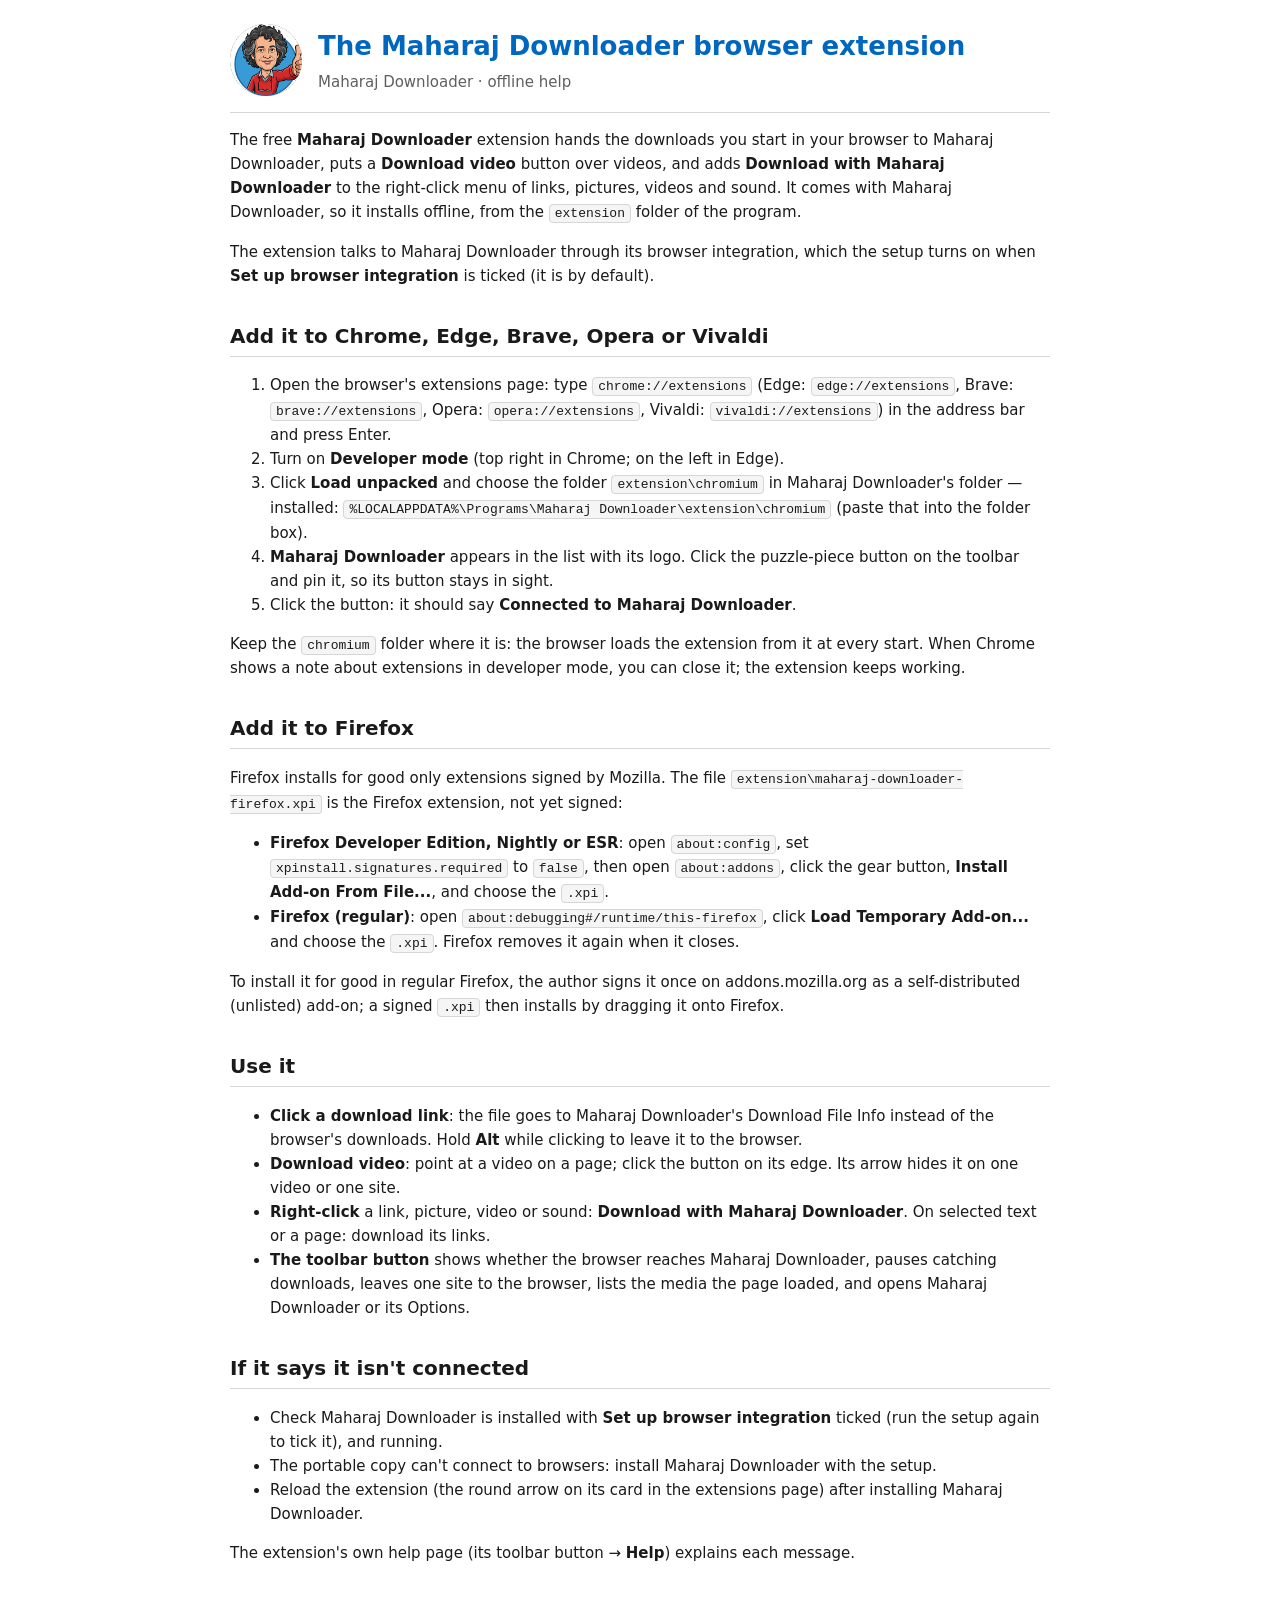
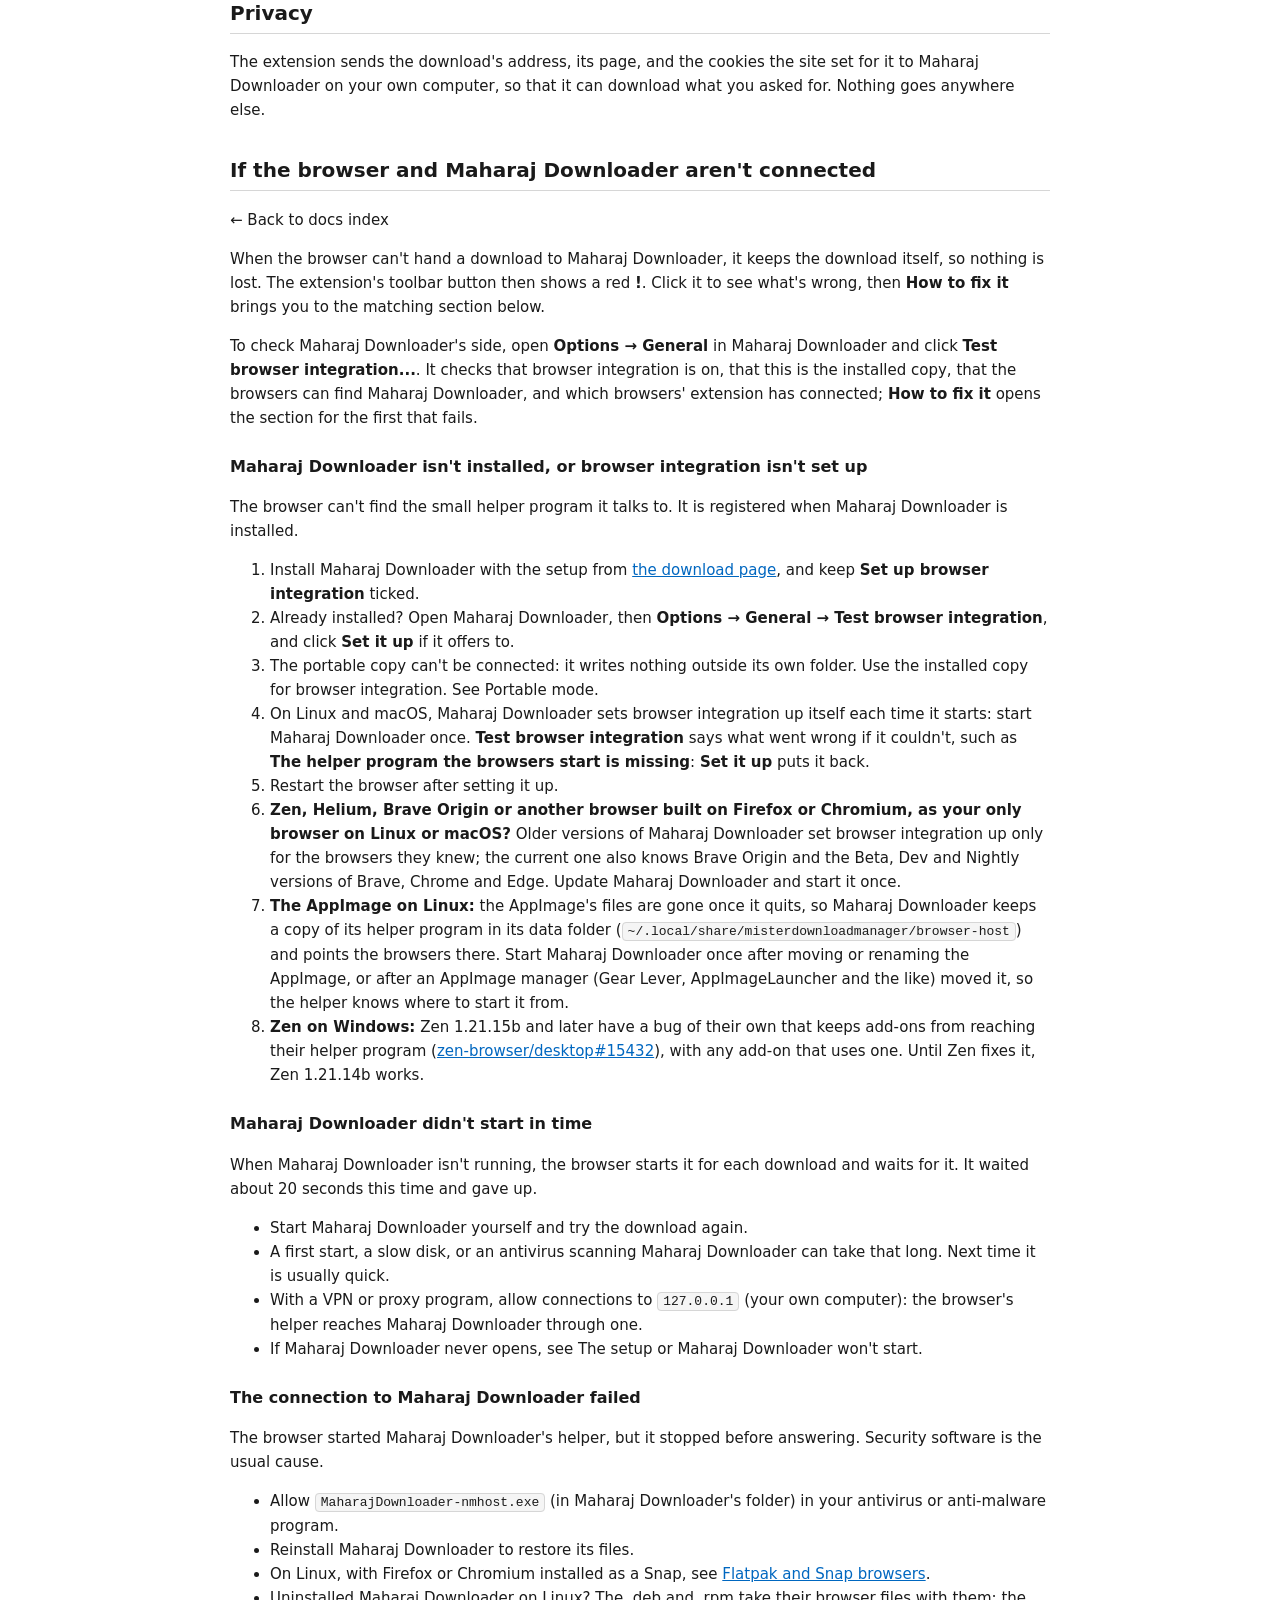
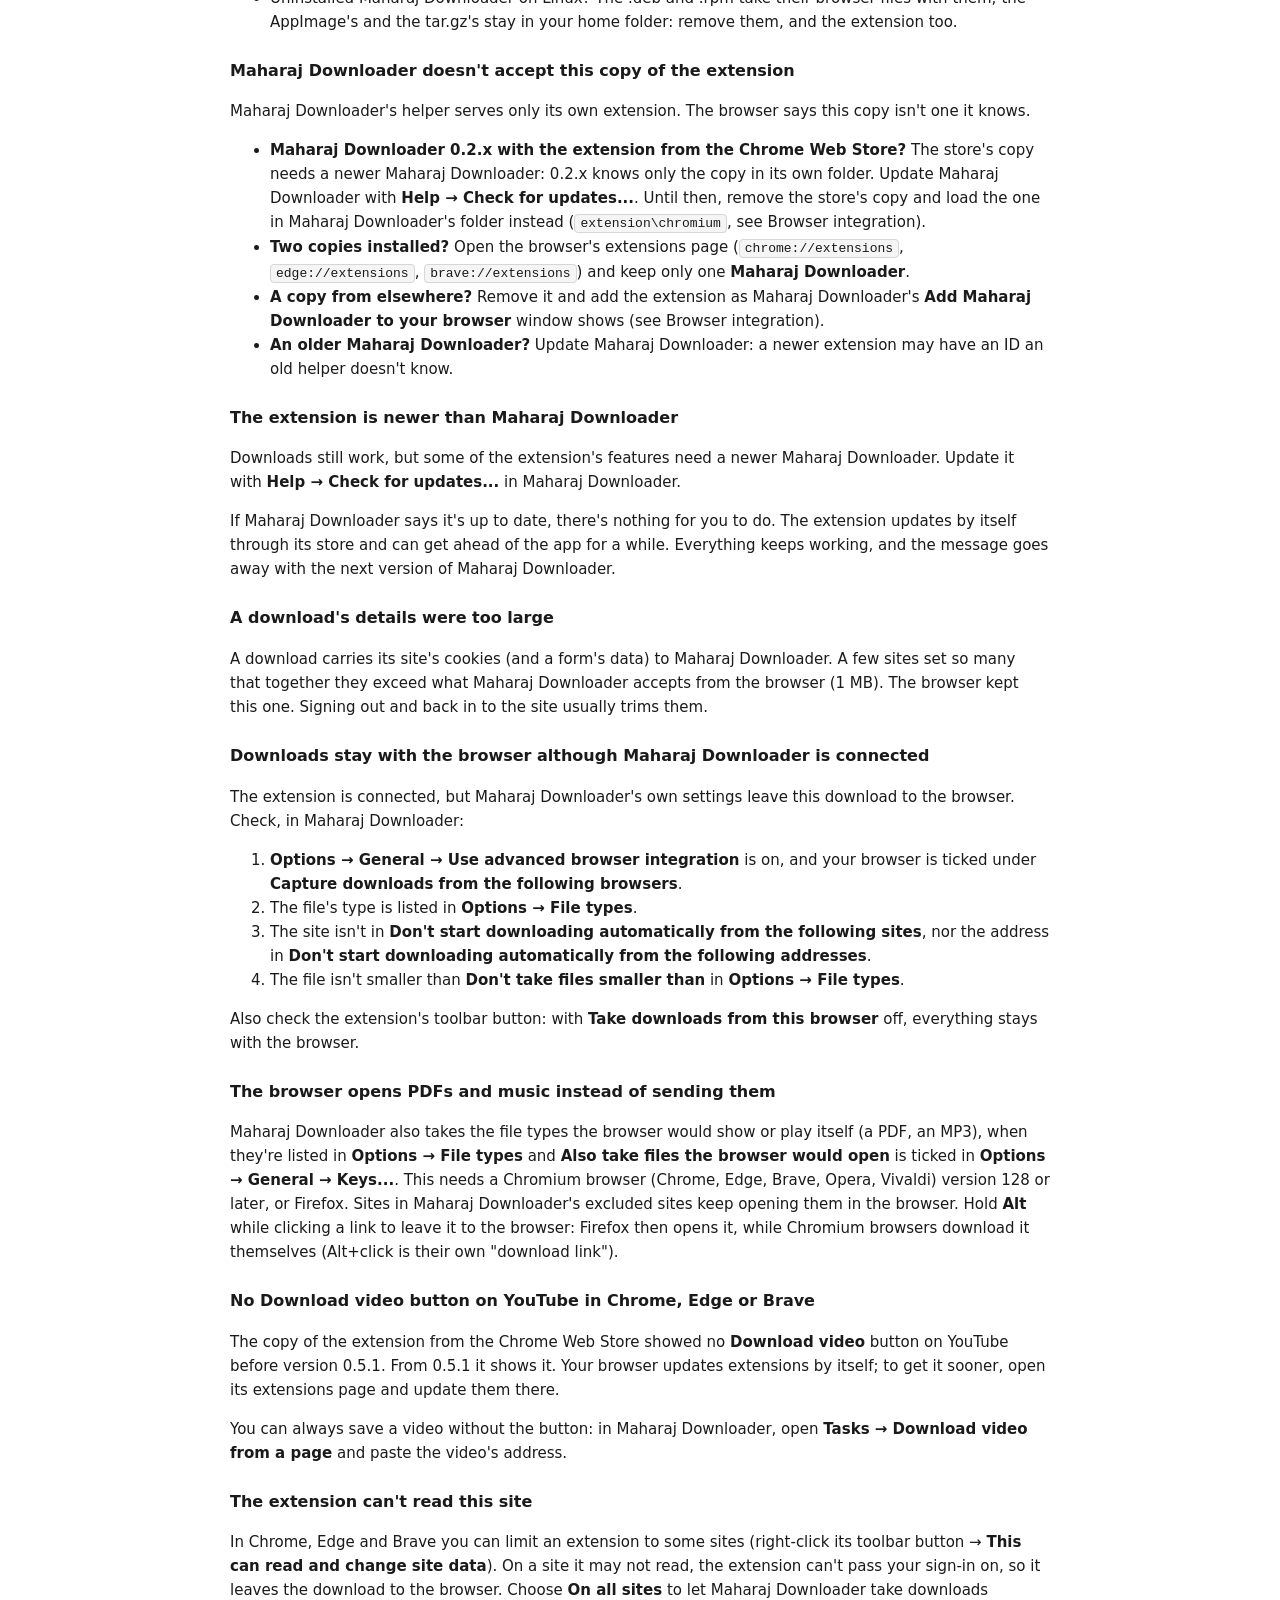
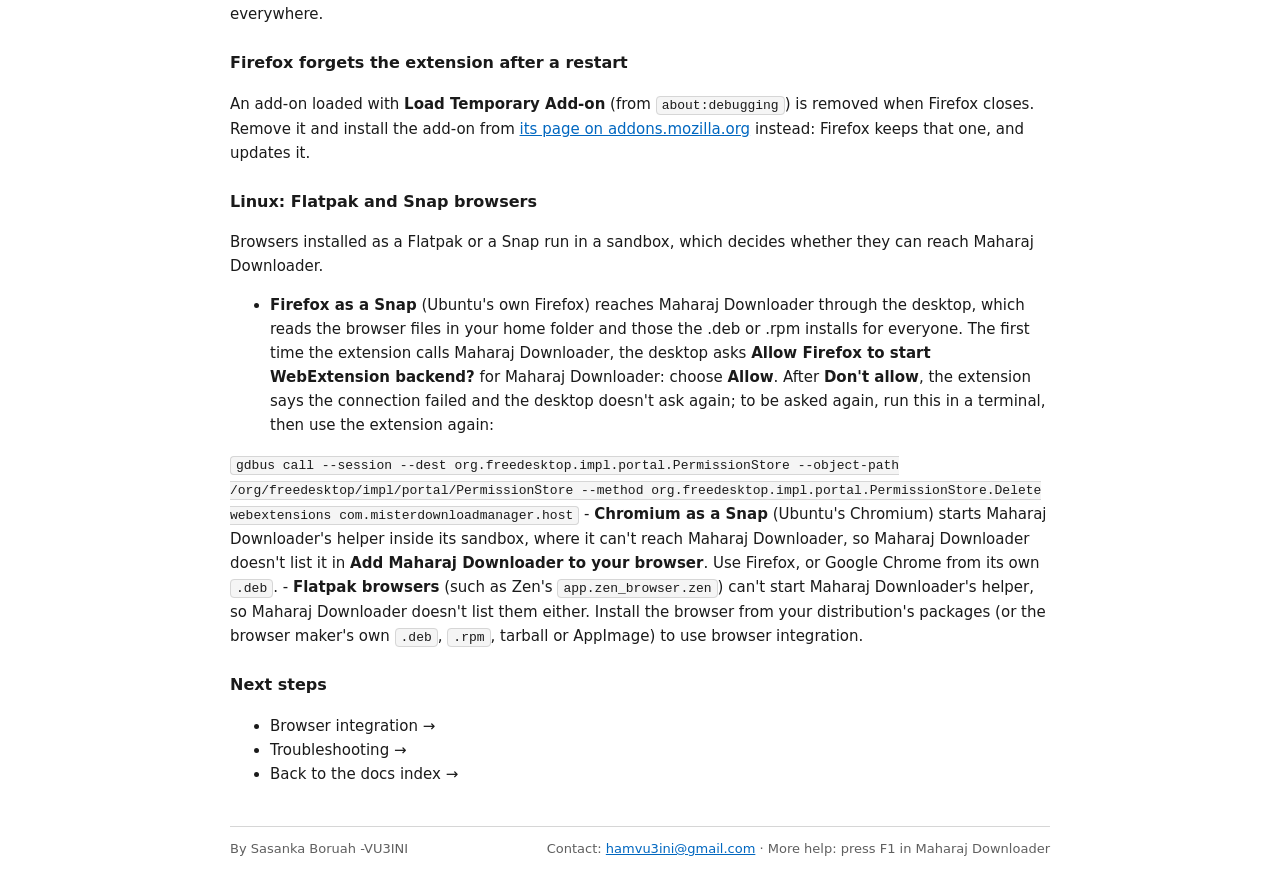
<file: extension/help.html>
<!doctype html>
<html lang="en">
<head>
<meta charset="utf-8">
<meta name="viewport" content="width=device-width, initial-scale=1">
<title>The Maharaj Downloader browser extension</title>
<style>
:root { --bg:#fff; --text:#1a1a1a; --muted:#5f5f5f; --edge:#d6d6d6; --field:#f5f5f5; --accent:#0067c0; color-scheme: light dark; }
@media (prefers-color-scheme: dark) { :root { --bg:#202020; --text:#f3f3f3; --muted:#b5b5b5; --edge:#3d3d3d; --field:#2b2b2b; --accent:#4cc2ff; } }
body { margin:0; background:var(--bg); color:var(--text); font:15px/1.6 "Segoe UI", system-ui, sans-serif; }
main { max-width: 820px; margin: 0 auto; padding: 24px 16px 48px; }
header { display:flex; align-items:center; gap:16px; padding-bottom:16px; border-bottom:1px solid var(--edge); }
header img { width:72px; height:72px; }
header h1 { margin:0; font-size:26px; color:var(--accent); }
header p { margin:2px 0 0; color:var(--muted); }
h2 { margin-top:32px; padding-bottom:4px; border-bottom:1px solid var(--edge); font-size:20px; }
h3 { margin-top:24px; font-size:16px; }
a { color:var(--accent); }
code { background:var(--field); border:1px solid var(--edge); border-radius:4px; padding:1px 5px; font-size:13px; }
blockquote { margin:16px 0; padding:8px 14px; border-left:3px solid var(--accent); background:var(--field); }
table { border-collapse:collapse; } td, th { border:1px solid var(--edge); padding:4px 8px; }
footer { margin-top:40px; padding-top:12px; border-top:1px solid var(--edge); color:var(--muted); font-size:13px; display:flex; justify-content:space-between; flex-wrap:wrap; gap:8px; }
:target { scroll-margin-top: 12px; background: color-mix(in srgb, var(--accent) 14%, transparent); }
</style>
</head>
<body>
<main>
<header>
  <img src="[data-uri]" alt="">
  <div><h1>The Maharaj Downloader browser extension</h1><p>Maharaj Downloader &middot; offline help</p></div>
</header>
<p>The free <strong>Maharaj Downloader</strong> extension hands the downloads you start in your browser to Maharaj Downloader, puts a <strong>Download video</strong> button over videos, and adds <strong>Download with Maharaj Downloader</strong> to the right-click menu of links, pictures, videos and sound. It comes with Maharaj Downloader, so it installs offline, from the <code>extension</code> folder of the program.</p>
<p>The extension talks to Maharaj Downloader through its browser integration, which the setup turns on when <strong>Set up browser integration</strong> is ticked (it is by default).</p>
<h2 id="add-it-to-chrome-edge-brave-opera-or-vivaldi">Add it to Chrome, Edge, Brave, Opera or Vivaldi</h2>
<ol>
<li>Open the browser's extensions page: type <code>chrome://extensions</code> (Edge: <code>edge://extensions</code>, Brave: <code>brave://extensions</code>, Opera: <code>opera://extensions</code>, Vivaldi: <code>vivaldi://extensions</code>) in the address bar and press Enter.</li>
<li>Turn on <strong>Developer mode</strong> (top right in Chrome; on the left in Edge).</li>
<li>Click <strong>Load unpacked</strong> and choose the folder <code>extension\chromium</code> in Maharaj Downloader's folder — installed: <code>%LOCALAPPDATA%\Programs\Maharaj Downloader\extension\chromium</code> (paste that into the folder box).</li>
<li><strong>Maharaj Downloader</strong> appears in the list with its logo. Click the puzzle-piece button on the toolbar and pin it, so its button stays in sight.</li>
<li>Click the button: it should say <strong>Connected to Maharaj Downloader</strong>.</li>
</ol>
<p>Keep the <code>chromium</code> folder where it is: the browser loads the extension from it at every start. When Chrome shows a note about extensions in developer mode, you can close it; the extension keeps working.</p>
<h2 id="add-it-to-firefox">Add it to Firefox</h2>
<p>Firefox installs for good only extensions signed by Mozilla. The file <code>extension\maharaj-downloader-firefox.xpi</code> is the Firefox extension, not yet signed:</p>
<ul>
<li><strong>Firefox Developer Edition, Nightly or ESR</strong>: open <code>about:config</code>, set <code>xpinstall.signatures.required</code> to <code>false</code>, then open <code>about:addons</code>, click the gear button, <strong>Install Add-on From File...</strong>, and choose the <code>.xpi</code>.</li>
<li><strong>Firefox (regular)</strong>: open <code>about:debugging#/runtime/this-firefox</code>, click <strong>Load Temporary Add-on...</strong> and choose the <code>.xpi</code>. Firefox removes it again when it closes.</li>
</ul>
<p>To install it for good in regular Firefox, the author signs it once on addons.mozilla.org as a self-distributed (unlisted) add-on; a signed <code>.xpi</code> then installs by dragging it onto Firefox.</p>
<h2 id="use-it">Use it</h2>
<ul>
<li><strong>Click a download link</strong>: the file goes to Maharaj Downloader's Download File Info instead of the browser's downloads. Hold <strong>Alt</strong> while clicking to leave it to the browser.</li>
<li><strong>Download video</strong>: point at a video on a page; click the button on its edge. Its arrow hides it on one video or one site.</li>
<li><strong>Right-click</strong> a link, picture, video or sound: <strong>Download with Maharaj Downloader</strong>. On selected text or a page: download its links.</li>
<li><strong>The toolbar button</strong> shows whether the browser reaches Maharaj Downloader, pauses catching downloads, leaves one site to the browser, lists the media the page loaded, and opens Maharaj Downloader or its Options.</li>
</ul>
<h2 id="if-it-says-it-isnt-connected">If it says it isn't connected</h2>
<ul>
<li>Check Maharaj Downloader is installed with <strong>Set up browser integration</strong> ticked (run the setup again to tick it), and running.</li>
<li>The portable copy can't connect to browsers: install Maharaj Downloader with the setup.</li>
<li>Reload the extension (the round arrow on its card in the extensions page) after installing Maharaj Downloader.</li>
</ul>
<p>The extension's own help page (its toolbar button → <strong>Help</strong>) explains each message.</p>
<h2 id="privacy">Privacy</h2>
<p>The extension sends the download's address, its page, and the cookies the site set for it to Maharaj Downloader on your own computer, so that it can download what you asked for. Nothing goes anywhere else.</p>
<h2 id="troubleshooting">If the browser and Maharaj Downloader aren't connected</h2>
<p>← Back to docs index</p>
<p>When the browser can't hand a download to Maharaj Downloader, it keeps the download itself, so nothing is lost. The extension's toolbar button then shows a red <strong>!</strong>. Click it to see what's wrong, then <strong>How to fix it</strong> brings you to the matching section below.</p>
<p>To check Maharaj Downloader's side, open <strong>Options → General</strong> in Maharaj Downloader and click <strong>Test browser integration...</strong>. It checks that browser integration is on, that this is the installed copy, that the browsers can find Maharaj Downloader, and which browsers' extension has connected; <strong>How to fix it</strong> opens the section for the first that fails.</p>
<h3 id="not-installed">Maharaj Downloader isn't installed, or browser integration isn't set up</h3>
<p>The browser can't find the small helper program it talks to. It is registered when Maharaj Downloader is installed.</p>
<ol>
<li>Install Maharaj Downloader with the setup from <a href="https://misterdownloadmanager.com/download.html">the download page</a>, and keep <strong>Set up browser integration</strong> ticked.</li>
<li>Already installed? Open Maharaj Downloader, then <strong>Options → General → Test browser integration</strong>, and click <strong>Set it up</strong> if it offers to.</li>
<li>The portable copy can't be connected: it writes nothing outside its own folder. Use the installed copy for browser integration. See Portable mode.</li>
<li>On Linux and macOS, Maharaj Downloader sets browser integration up itself each time it starts: start Maharaj Downloader once. <strong>Test browser integration</strong> says what went wrong if it couldn't, such as <strong>The helper program the browsers start is missing</strong>: <strong>Set it up</strong> puts it back.</li>
<li>Restart the browser after setting it up.</li>
<li><strong>Zen, Helium, Brave Origin or another browser built on Firefox or Chromium, as your only browser on Linux or macOS?</strong> Older versions of Maharaj Downloader set browser integration up only for the browsers they knew; the current one also knows Brave Origin and the Beta, Dev and Nightly versions of Brave, Chrome and Edge. Update Maharaj Downloader and start it once.</li>
<li><strong>The AppImage on Linux:</strong> the AppImage's files are gone once it quits, so Maharaj Downloader keeps a copy of its helper program in its data folder (<code>~/.local/share/misterdownloadmanager/browser-host</code>) and points the browsers there. Start Maharaj Downloader once after moving or renaming the AppImage, or after an AppImage manager (Gear Lever, AppImageLauncher and the like) moved it, so the helper knows where to start it from.</li>
<li><strong>Zen on Windows:</strong> Zen 1.21.15b and later have a bug of their own that keeps add-ons from reaching their helper program (<a href="https://github.com/zen-browser/desktop/issues/15432">zen-browser/desktop#15432</a>), with any add-on that uses one. Until Zen fixes it, Zen 1.21.14b works.</li>
</ol>
<h3 id="not-running">Maharaj Downloader didn't start in time</h3>
<p>When Maharaj Downloader isn't running, the browser starts it for each download and waits for it. It waited about 20 seconds this time and gave up.</p>
<ul>
<li>Start Maharaj Downloader yourself and try the download again.</li>
<li>A first start, a slow disk, or an antivirus scanning Maharaj Downloader can take that long. Next time it is usually quick.</li>
<li>With a VPN or proxy program, allow connections to <code>127.0.0.1</code> (your own computer): the browser's helper reaches Maharaj Downloader through one.</li>
<li>If Maharaj Downloader never opens, see The setup or Maharaj Downloader won't start.</li>
</ul>
<h3 id="host-failed">The connection to Maharaj Downloader failed</h3>
<p>The browser started Maharaj Downloader's helper, but it stopped before answering. Security software is the usual cause.</p>
<ul>
<li>Allow <code>MaharajDownloader-nmhost.exe</code> (in Maharaj Downloader's folder) in your antivirus or anti-malware program.</li>
<li>Reinstall Maharaj Downloader to restore its files.</li>
<li>On Linux, with Firefox or Chromium installed as a Snap, see <a href="#linux-sandbox">Flatpak and Snap browsers</a>.</li>
<li>Uninstalled Maharaj Downloader on Linux? The .deb and .rpm take their browser files with them; the AppImage's and the tar.gz's stay in your home folder: remove them, and the extension too.</li>
</ul>
<h3 id="forbidden">Maharaj Downloader doesn't accept this copy of the extension</h3>
<p>Maharaj Downloader's helper serves only its own extension. The browser says this copy isn't one it knows.</p>
<ul>
<li><strong>Maharaj Downloader 0.2.x with the extension from the Chrome Web Store?</strong> The store's copy needs a newer Maharaj Downloader:
  0.2.x knows only the copy in its own folder. Update Maharaj Downloader with <strong>Help → Check for updates...</strong>.
  Until then, remove the store's copy
  and load the one in Maharaj Downloader's folder instead (<code>extension\chromium</code>, see
  Browser integration).</li>
<li><strong>Two copies installed?</strong> Open the browser's extensions page (<code>chrome://extensions</code>, <code>edge://extensions</code>, <code>brave://extensions</code>) and keep only one <strong>Maharaj Downloader</strong>.</li>
<li><strong>A copy from elsewhere?</strong> Remove it and add the extension as Maharaj Downloader's <strong>Add Maharaj Downloader to your browser</strong> window shows (see Browser integration).</li>
<li><strong>An older Maharaj Downloader?</strong> Update Maharaj Downloader: a newer extension may have an ID an old helper doesn't know.</li>
</ul>
<h3 id="update-app">The extension is newer than Maharaj Downloader</h3>
<p>Downloads still work, but some of the extension's features need a newer Maharaj Downloader. Update it with <strong>Help → Check for updates...</strong> in Maharaj Downloader.</p>
<p>If Maharaj Downloader says it's up to date, there's nothing for you to do. The extension updates by itself through its store and can get ahead of the app for a while. Everything keeps working, and the message goes away with the next version of Maharaj Downloader.</p>
<h3 id="too-large">A download's details were too large</h3>
<p>A download carries its site's cookies (and a form's data) to Maharaj Downloader. A few sites set so many that together they exceed what Maharaj Downloader accepts from the browser (1 MB). The browser kept this one. Signing out and back in to the site usually trims them.</p>
<h3 id="options">Downloads stay with the browser although Maharaj Downloader is connected</h3>
<p>The extension is connected, but Maharaj Downloader's own settings leave this download to the browser. Check, in Maharaj Downloader:</p>
<ol>
<li><strong>Options → General → Use advanced browser integration</strong> is on, and your browser is ticked under <strong>Capture downloads from the following browsers</strong>.</li>
<li>The file's type is listed in <strong>Options → File types</strong>.</li>
<li>The site isn't in <strong>Don't start downloading automatically from the following sites</strong>, nor the address in <strong>Don't start downloading automatically from the following addresses</strong>.</li>
<li>The file isn't smaller than <strong>Don't take files smaller than</strong> in <strong>Options → File types</strong>.</li>
</ol>
<p>Also check the extension's toolbar button: with <strong>Take downloads from this browser</strong> off, everything stays with the browser.</p>
<h3 id="opened">The browser opens PDFs and music instead of sending them</h3>
<p>Maharaj Downloader also takes the file types the browser would show or play itself (a PDF, an MP3), when they're listed in <strong>Options → File types</strong> and <strong>Also take files the browser would open</strong> is ticked in <strong>Options → General → Keys...</strong>. This needs a Chromium browser (Chrome, Edge, Brave, Opera, Vivaldi) version 128 or later, or Firefox. Sites in Maharaj Downloader's excluded sites keep opening them in the browser. Hold <strong>Alt</strong> while clicking a link to leave it to the browser: Firefox then opens it, while Chromium browsers download it themselves (Alt+click is their own "download link").</p>
<h3 id="store-youtube">No Download video button on YouTube in Chrome, Edge or Brave</h3>
<p>The copy of the extension from the Chrome Web Store showed no <strong>Download video</strong> button on YouTube before version 0.5.1. From 0.5.1 it shows it. Your browser updates extensions by itself; to get it sooner, open its extensions page and update them there.</p>
<p>You can always save a video without the button: in Maharaj Downloader, open <strong>Tasks → Download video from a page</strong> and paste the video's address.</p>
<h3 id="site-access">The extension can't read this site</h3>
<p>In Chrome, Edge and Brave you can limit an extension to some sites (right-click its toolbar button → <strong>This can read and change site data</strong>). On a site it may not read, the extension can't pass your sign-in on, so it leaves the download to the browser. Choose <strong>On all sites</strong> to let Maharaj Downloader take downloads everywhere.</p>
<h3 id="firefox-temporary">Firefox forgets the extension after a restart</h3>
<p>An add-on loaded with <strong>Load Temporary Add-on</strong> (from <code>about:debugging</code>) is removed when Firefox closes. Remove it and install the add-on from <a href="https://addons.mozilla.org/firefox/addon/mister-download-manager/">its page on addons.mozilla.org</a> instead: Firefox keeps that one, and updates it.</p>
<h3 id="linux-sandbox">Linux: Flatpak and Snap browsers</h3>
<p>Browsers installed as a Flatpak or a Snap run in a sandbox, which decides whether they can reach Maharaj Downloader.</p>
<ul>
<li><strong>Firefox as a Snap</strong> (Ubuntu's own Firefox) reaches Maharaj Downloader through the desktop, which reads the browser files in your home folder and those the .deb or .rpm installs for everyone. The first time the extension calls Maharaj Downloader, the desktop asks <strong>Allow Firefox to start WebExtension backend?</strong> for Maharaj Downloader: choose <strong>Allow</strong>. After <strong>Don't allow</strong>, the extension says the connection failed and the desktop doesn't ask again; to be asked again, run this in a terminal, then use the extension again:</li>
</ul>
<p><code>gdbus call --session --dest org.freedesktop.impl.portal.PermissionStore --object-path /org/freedesktop/impl/portal/PermissionStore --method org.freedesktop.impl.portal.PermissionStore.Delete webextensions com.misterdownloadmanager.host</code>
- <strong>Chromium as a Snap</strong> (Ubuntu's Chromium) starts Maharaj Downloader's helper inside its sandbox, where it can't reach Maharaj Downloader, so Maharaj Downloader doesn't list it in <strong>Add Maharaj Downloader to your browser</strong>. Use Firefox, or Google Chrome from its own <code>.deb</code>.
- <strong>Flatpak browsers</strong> (such as Zen's <code>app.zen_browser.zen</code>) can't start Maharaj Downloader's helper, so Maharaj Downloader doesn't list them either. Install the browser from your distribution's packages (or the browser maker's own <code>.deb</code>, <code>.rpm</code>, tarball or AppImage) to use browser integration.</p>
<h3 id="next-steps">Next steps</h3>
<ul>
<li>Browser integration →</li>
<li>Troubleshooting →</li>
<li>Back to the docs index →</li>
</ul>
<footer>
  <span>By Sasanka Boruah -VU3INI</span>
  <span>Contact: <a href="mailto:hamvu3ini@gmail.com">hamvu3ini@gmail.com</a> &middot; More help: press F1 in Maharaj Downloader</span>
</footer>
</main>
</body>
</html>
</file>
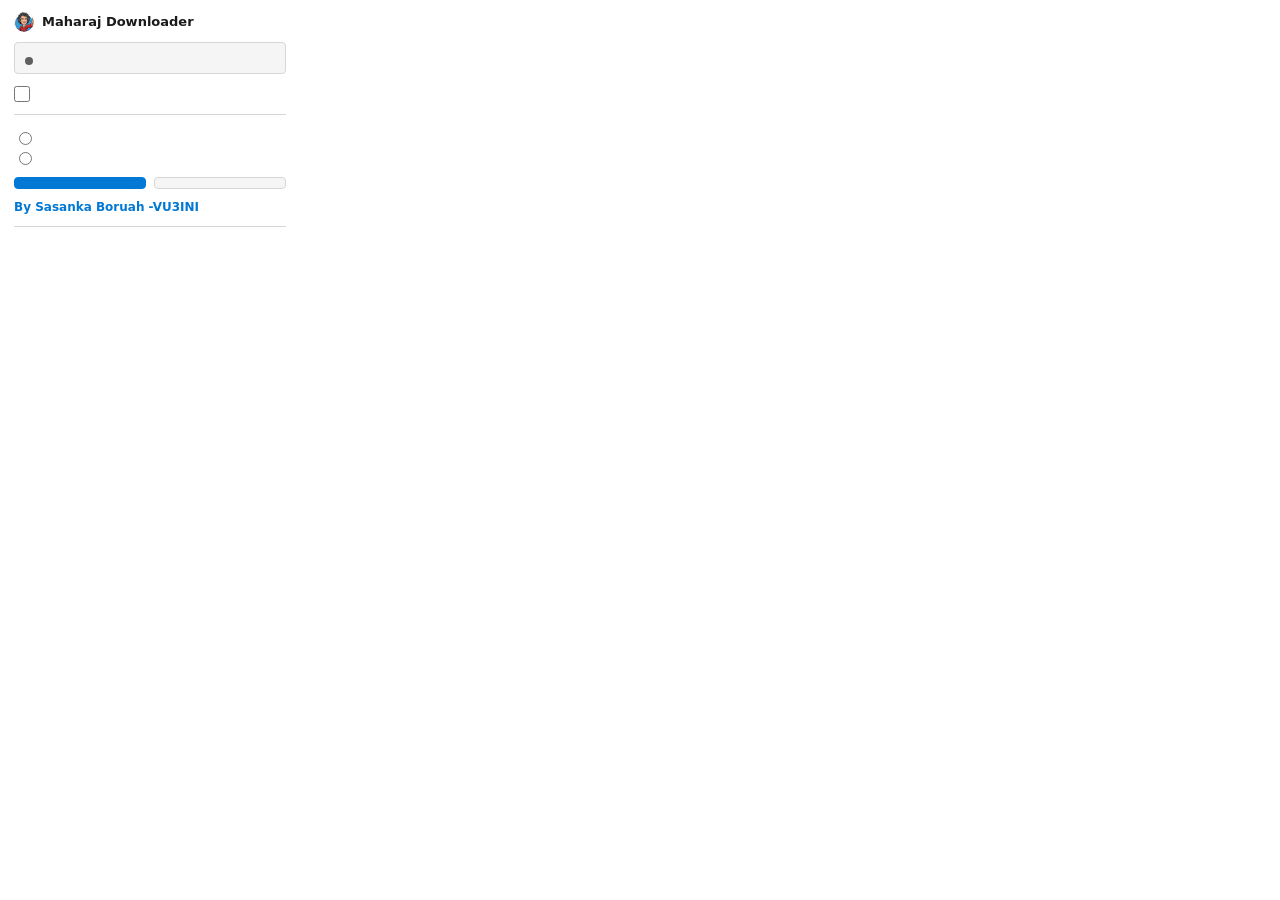
<file: extension/popup.html>
<!doctype html>
<html>
<head>
<meta charset="utf-8">
<link rel="stylesheet" href="popup.css">
</head>
<body>
  <header>
    <img src="icons/icon-32.png" width="20" height="20" alt="">
    <span>Maharaj Downloader</span>
  </header>
  <section id="status" class="status" role="status">
    <span class="dot" aria-hidden="true"></span>
    <span id="status-text"></span>
  </section>
  <a id="fix" class="link" hidden data-i18n="popup_fix" target="_blank" rel="noopener"></a>
  <p id="declined" class="declined" hidden><span id="declined-what"></span><span id="declined-why"></span></p>
  <label class="switch">
    <input id="take" type="checkbox">
    <span data-i18n="popup_take"></span>
  </label>
  <label class="switch" id="proxy-row" hidden>
    <input id="proxy" type="checkbox">
    <span data-i18n="popup_proxy"></span>
  </label>
  <section id="send" class="send">
    <h2 data-i18n="popup_send_to"></h2>
    <label class="choice"><input type="radio" name="to" id="to-here"> <span data-i18n="popup_send_here"></span></label>
    <label class="choice"><input type="radio" name="to" id="to-remote"> <span data-i18n="popup_send_remote"></span></label>
    <div id="remote-form" hidden>
      <input id="remote-url" type="url" dir="ltr" placeholder="https://192.168.1.10:8463/" aria-labelledby="to-remote">
      <input id="remote-code" inputmode="numeric" maxlength="9" dir="ltr" data-i18n-placeholder="popup_remote_code">
      <div class="actions">
        <button id="remote-open" data-i18n="popup_remote_open"></button>
        <button id="remote-pair" class="accent" data-i18n="popup_remote_pair"></button>
      </div>
      <p class="note" data-i18n="popup_remote_help"></p>
      <p id="remote-said" class="note bad" role="status" hidden></p>
    </div>
  </section>
  <button id="exclude" class="row" hidden></button>
  <p id="excluded" class="note" hidden></p>
  <div class="actions">
    <button id="open" class="accent" data-i18n="popup_open"></button>
    <button id="options" data-i18n="popup_options"></button>
  </div>
  <section id="media" class="media" hidden>
    <h2 data-i18n="popup_media"></h2>
    <label class="switch">
      <input id="media-title-name" type="checkbox">
      <span data-i18n="popup_media_title_name"></span>
    </label>
    <ul id="media-list"></ul>
    <p id="media-none" class="note" data-i18n="popup_media_none" hidden></p>
    <p id="media-said" class="note" role="status" hidden></p>
  </section>
  <p class="note" data-i18n="popup_alt"></p>
  <p class="credit">By Sasanka Boruah -VU3INI</p>
  <footer>
    <span class="footer-links">
      <a id="help" class="link" data-i18n="popup_help" target="_blank" rel="noopener"></a>
      <a id="support" class="link" data-i18n="popup_support" target="_blank" rel="noopener"></a>
    </span>
    <span id="version"></span>
  </footer>
  <script src="popup.js"></script>
</body>
</html>
</file>
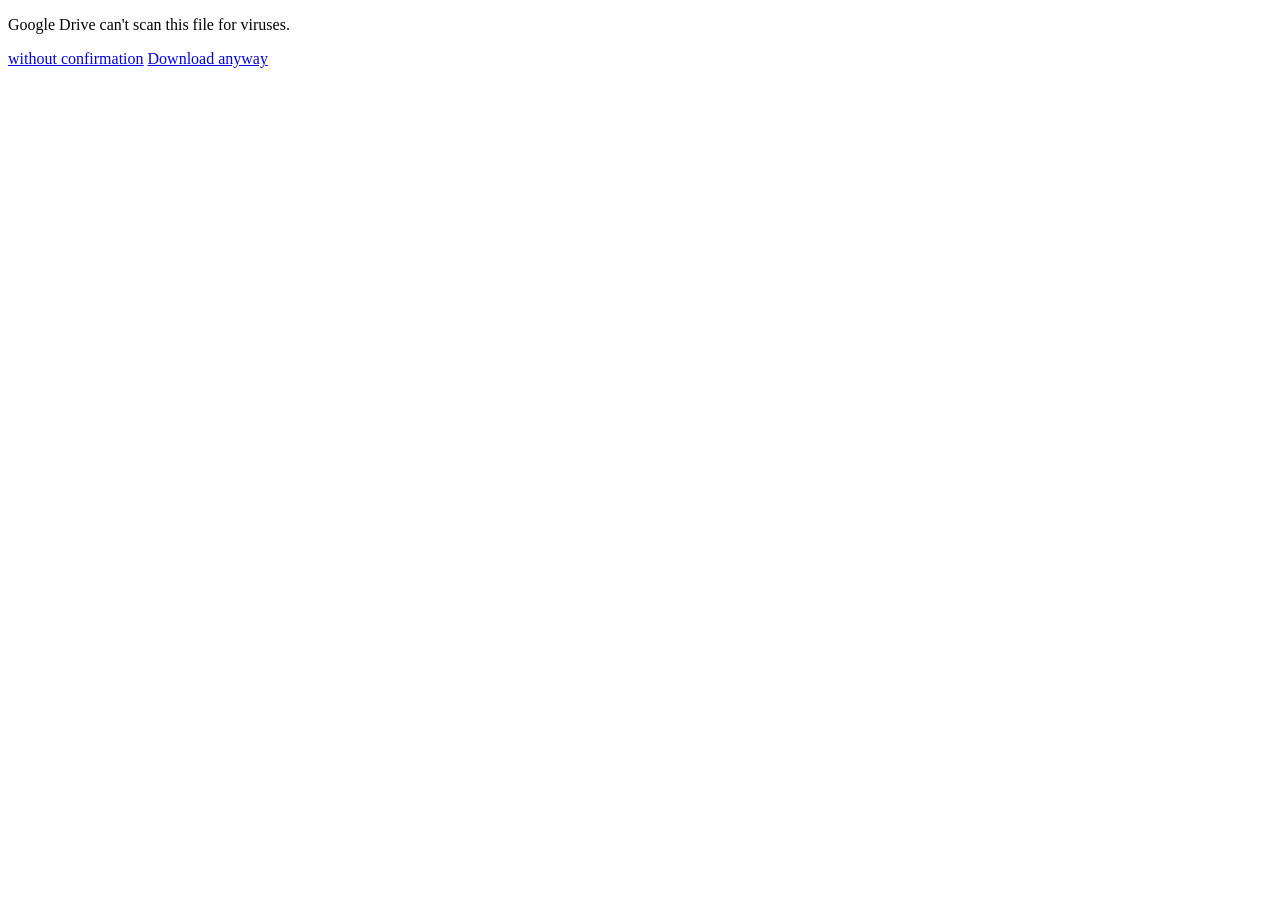
<file: crates/engine/tests/data/drive-old.html>
<!DOCTYPE html><html><head><title>Google Drive - Virus scan warning</title></head>
<body><p class="uc-warning-caption">Google Drive can't scan this file for viruses.</p>
<a href="/uc?export=download&amp;id=1s52ek_4YTDRt_EOkx1FS53u-vJa0c4nu">without confirmation</a>
<a id="uc-download-link" class="goog-inline-block jfk-button jfk-button-action" href="/uc?export=download&amp;confirm=AbCd&amp;id=1s52ek_4YTDRt_EOkx1FS53u-vJa0c4nu">Download anyway</a>
</body></html>
</file>
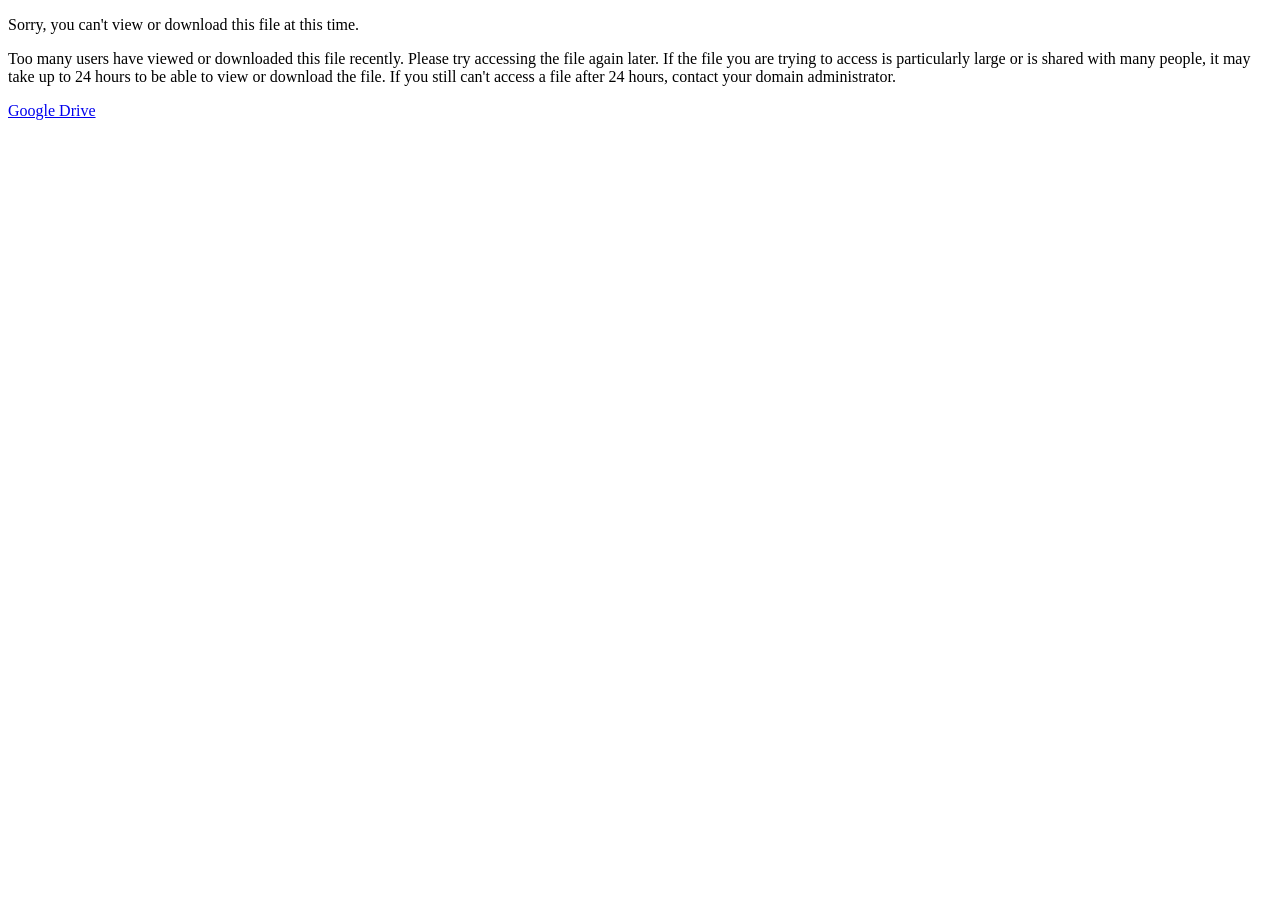
<file: crates/engine/tests/data/drive-quota.html>
<!DOCTYPE html><html><head><title>Google Drive - Quota exceeded</title><meta http-equiv="content-type" content="text/html; charset=utf-8"/></head>
<body><div class="uc-main"><div id="uc-text">
<p class="uc-error-caption">Sorry, you can&#39;t view or download this file at this time.</p>
<p class="uc-error-subcaption">Too many users have viewed or downloaded this file recently. Please try accessing the file again later. If the file you are trying to access is particularly large or is shared with many people, it may take up to 24 hours to be able to view or download the file. If you still can&#39;t access a file after 24 hours, contact your domain administrator.</p>
</div></div><a href="https://drive.google.com/">Google Drive</a></body></html>
</file>
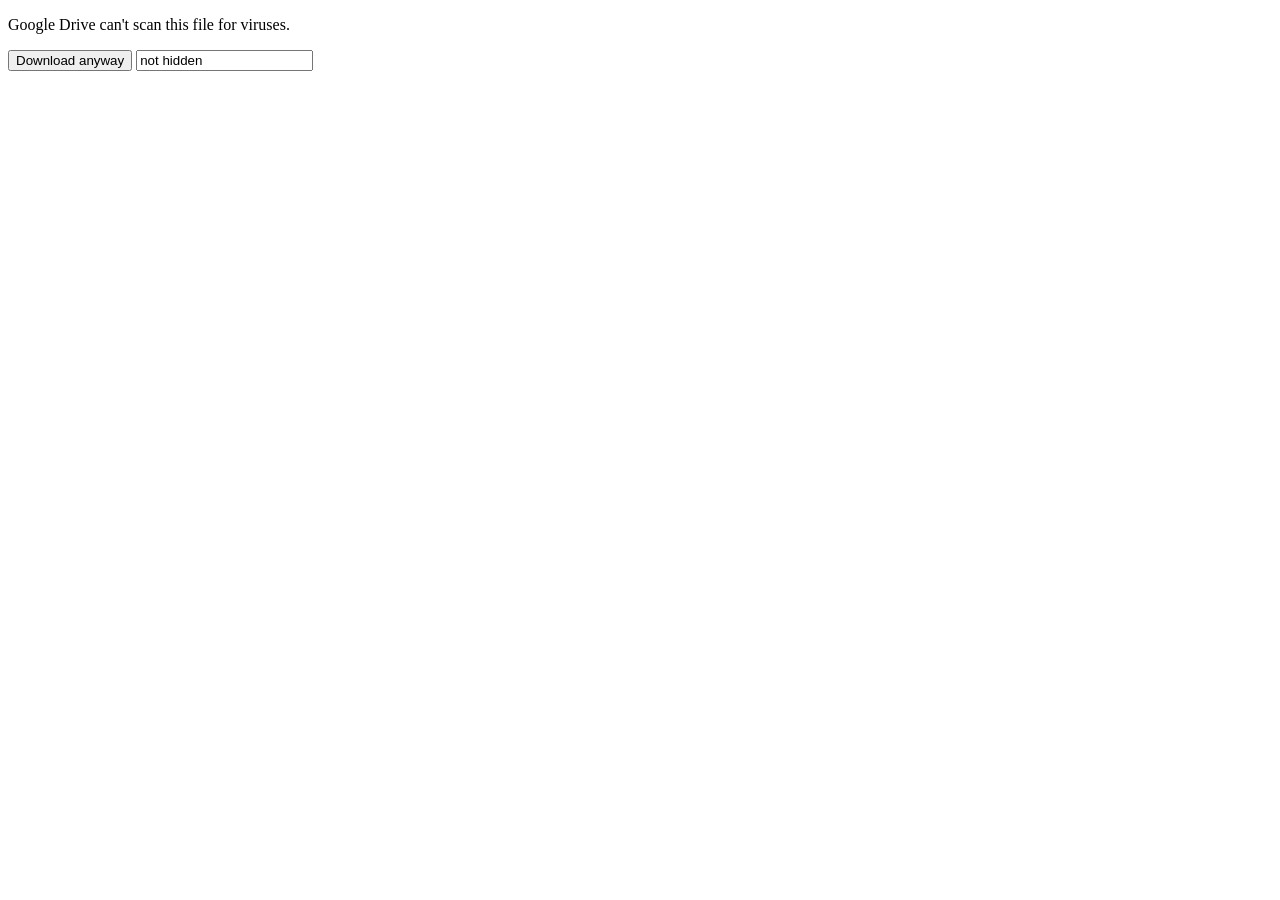
<file: crates/engine/tests/data/drive-warning-at.html>
<!DOCTYPE html><html><head><title>Google Drive - Virus scan warning</title></head>
<body><div class="uc-main"><div id="uc-text">
<p class="uc-warning-caption">Google Drive can't scan this file for viruses.</p>
<form id=download-form action="https://drive.usercontent.google.com/download?id=1s52ek_4YTDRt_EOkx1FS53u-vJa0c4nu" method="get">
<input type="submit" id="uc-download-link" value="Download anyway"/>
<input type="hidden" name="id" value="1s52ek_4YTDRt_EOkx1FS53u-vJa0c4nu">
<input type="hidden" name="export" value="download">
<input type="hidden" name="confirm" value="t">
<input type="hidden" name="uuid" value="0f1e2d3c-0000-4000-8000-000000000001">
<input type="hidden" name="at" value="AENtkX:token&amp;1">
<input type="text" name="ignored" value="not hidden">
</form></div></div></body></html>
</file>
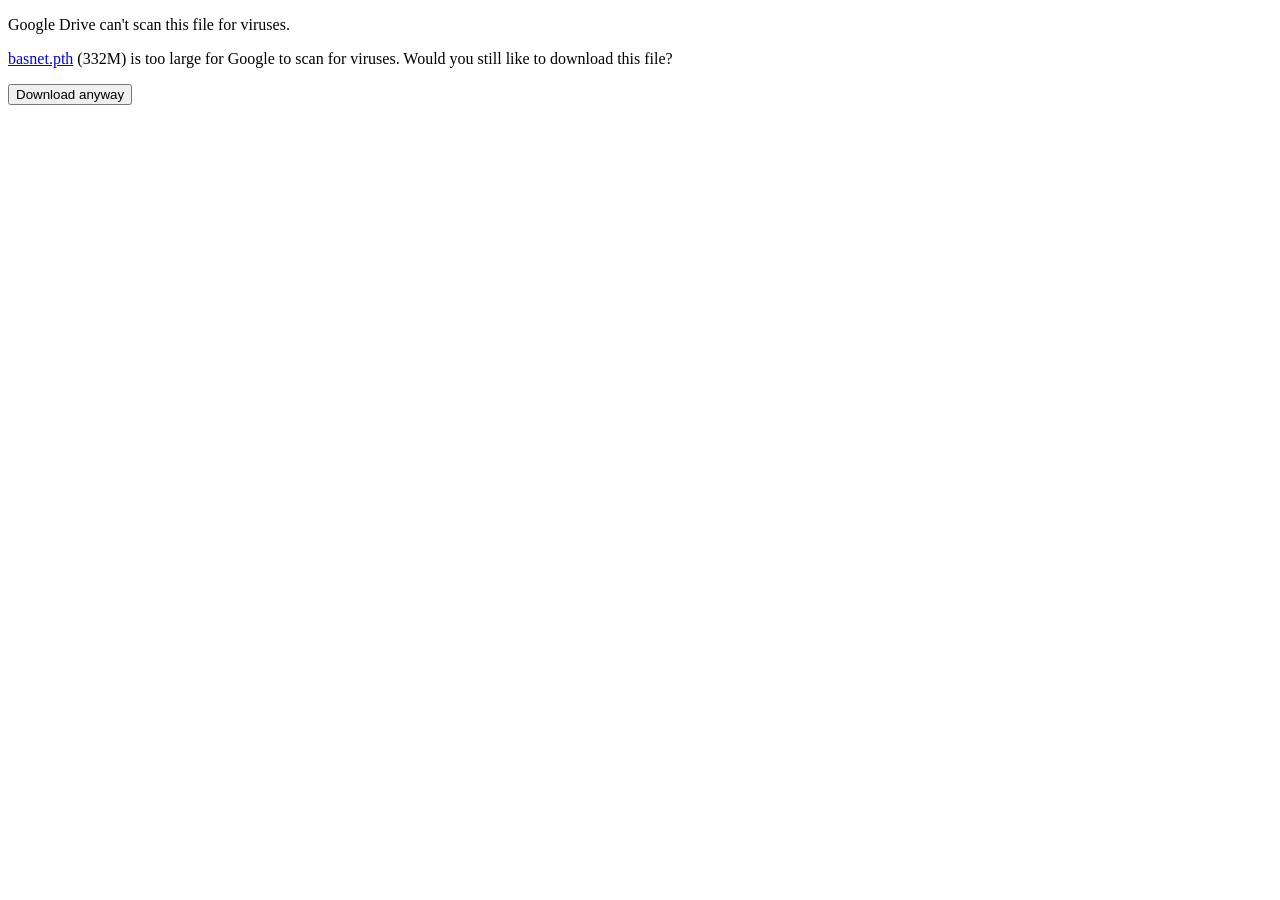
<file: crates/engine/tests/data/drive-warning.html>
<!DOCTYPE html><html><head><title>Google Drive - Virus scan warning</title><meta http-equiv="content-type" content="text/html; charset=utf-8"/></head>
<body><div class="uc-main"><div id="uc-text">
<p class="uc-warning-caption">Google Drive can't scan this file for viruses.</p>
<p class="uc-warning-subcaption"><span class="uc-name-size"><a href="/open?id=1s52ek_4YTDRt_EOkx1FS53u-vJa0c4nu">basnet.pth</a> (332M)</span> is too large for Google to scan for viruses. Would you still like to download this file?</p>
<form id="download-form" action="https://drive.usercontent.google.com/download" method="get">
<input type="submit" id="uc-download-link" class="goog-inline-block jfk-button jfk-button-action" value="Download anyway"/>
<input type="hidden" name="id" value="1s52ek_4YTDRt_EOkx1FS53u-vJa0c4nu">
<input type="hidden" name="export" value="download">
<input type="hidden" name="confirm" value="t">
<input type="hidden" name="uuid" value="c45fcb99-500b-4ea1-8988-c8099948304d">
</form></div></div></body></html>
</file>
<file: extension/popup.css>
/* The toolbar button's popup: the app's look (Windows 11 controls, one blue), day and dark. */
:root {
  --bg: #ffffff;
  --text: #1a1a1a;
  --muted: #5f5f5f;
  --edge: #d6d6d6;
  --field: #f5f5f5;
  --accent: #0078d4;
  --accent-text: #ffffff;
  --ok: #0f7b0f;
  --bad: #c42b1c;
  --warn: #9d5d00;
  color-scheme: light dark;
}
@media (prefers-color-scheme: dark) {
  :root {
    --bg: #202020;
    --text: #f3f3f3;
    --muted: #b5b5b5;
    --edge: #3d3d3d;
    --field: #2b2b2b;
    --accent: #4cc2ff;
    --accent-text: #000000;
    --ok: #6ccb5f;
    --bad: #ff99a4;
    --warn: #fce100;
  }
}
* { box-sizing: border-box; }
/* The hidden attribute wins over a class's display ("How to fix it" showed while connected). */
[hidden] { display: none !important; }
body {
  margin: 0;
  width: 300px;
  padding: 12px 14px;
  background: var(--bg);
  color: var(--text);
  font: 13px/1.4 "Segoe UI", system-ui, sans-serif;
}
header { display: flex; align-items: center; gap: 8px; font-weight: 600; margin-bottom: 10px; }
.status { display: flex; align-items: flex-start; gap: 8px; padding: 8px 10px; background: var(--field); border: 1px solid var(--edge); border-radius: 4px; }
.dot { flex: none; width: 8px; height: 8px; margin-top: 6px; border-radius: 50%; background: var(--muted); }
.status.ok .dot { background: var(--ok); }
.status.bad .dot { background: var(--bad); }
.status.warn .dot { background: var(--warn); }
.link { display: inline-block; margin: 6px 0 0; color: var(--accent); text-decoration: none; cursor: pointer; }
.link:hover { text-decoration: underline; }
.switch { display: flex; align-items: center; gap: 8px; margin: 12px 0 4px; cursor: pointer; }
.switch input { width: 16px; height: 16px; margin: 0; accent-color: var(--accent); }
button {
  font: inherit;
  color: var(--text);
  background: var(--field);
  border: 1px solid var(--edge);
  border-radius: 4px;
  padding: 5px 12px;
  cursor: pointer;
}
button:hover { filter: brightness(0.96); }
button:focus-visible, input:focus-visible, .link:focus-visible { outline: 2px solid var(--accent); outline-offset: 1px; }
button.accent { background: var(--accent); color: var(--accent-text); border-color: var(--accent); }
button.row { width: 100%; text-align: start; margin-top: 6px; overflow: hidden; text-overflow: ellipsis; white-space: nowrap; }
/* Each button as wide as its text; when both don't fit on one line (a wider font, a longer
   language), Options goes below Open and each takes the whole line, so neither is cut. */
.actions { display: flex; flex-wrap: wrap; gap: 8px; margin-top: 12px; }
.actions button { flex: 1 1 auto; min-width: 0; overflow: hidden; text-overflow: ellipsis; white-space: nowrap; }
.note { color: var(--muted); margin: 10px 0 0; font-size: 12px; }
/* The last download left to the browser, and why (#208): its name on one line, the rule below. */
.declined { margin: 10px 0 0; font-size: 12px; }
.declined span { display: block; }
#declined-what { overflow: hidden; text-overflow: ellipsis; white-space: nowrap; }
#declined-why { color: var(--muted); }
footer { display: flex; justify-content: space-between; align-items: baseline; margin-top: 10px; border-top: 1px solid var(--edge); padding-top: 6px; color: var(--muted); font-size: 12px; }
/* Help and Support MDM side by side on the footer's one line: the popup keeps its height. */
.footer-links { display: flex; align-items: baseline; gap: 14px; min-width: 0; }
/* The media the tab loaded (#38): one row each, its type, name, what is known, and Download. */
.media { margin-top: 12px; border-top: 1px solid var(--edge); padding-top: 8px; }
.media h2 { margin: 0 0 6px; font-size: 12px; font-weight: 600; color: var(--muted); }
.media ul { list-style: none; margin: 0; padding: 0; max-height: 228px; overflow-y: auto; }
.media li { display: flex; align-items: center; gap: 8px; padding: 6px 0; border-bottom: 1px solid var(--edge); }
.media li:last-child { border-bottom: 0; }
.tag { flex: none; min-width: 38px; padding: 1px 4px; border: 1px solid var(--edge); border-radius: 3px; background: var(--field); font-size: 10px; font-weight: 600; text-align: center; letter-spacing: .02em; }
.what { flex: 1; min-width: 0; display: flex; flex-direction: column; }
.what .name { overflow: hidden; text-overflow: ellipsis; white-space: nowrap; }
.what .meta { color: var(--muted); font-size: 11px; overflow: hidden; text-overflow: ellipsis; white-space: nowrap; }
.media li button { flex: none; padding: 3px 10px; }
.media li button:disabled { cursor: default; color: var(--muted); filter: none; }
.drm { flex: none; color: var(--bad); font-size: 11px; font-weight: 600; }
.media .note { margin-top: 6px; }
.media .note.bad { color: var(--bad); }
/* Send downloads to (#157): this computer, or another MDM with its address and a pairing code. */
.send { margin-top: 12px; border-top: 1px solid var(--edge); padding-top: 8px; }
.send h2 { margin: 0 0 6px; font-size: 12px; font-weight: 600; color: var(--muted); }
.choice { display: flex; align-items: center; gap: 6px; margin: 4px 0; }
#remote-form input[type="url"], #remote-form input[inputmode] { width: 100%; box-sizing: border-box; margin-top: 6px; padding: 4px 6px; border: 1px solid var(--edge); border-radius: 4px; background: var(--field); color: inherit; font: inherit; }
#remote-form .actions { margin-top: 8px; }
.note.bad { color: var(--bad); }

/* Maharaj Downloader: the author's line, above the footer. */
.credit { margin: 10px 0 0; color: var(--accent); font-size: 12px; font-weight: 600; }
header img { border-radius: 50%; }
</file>
